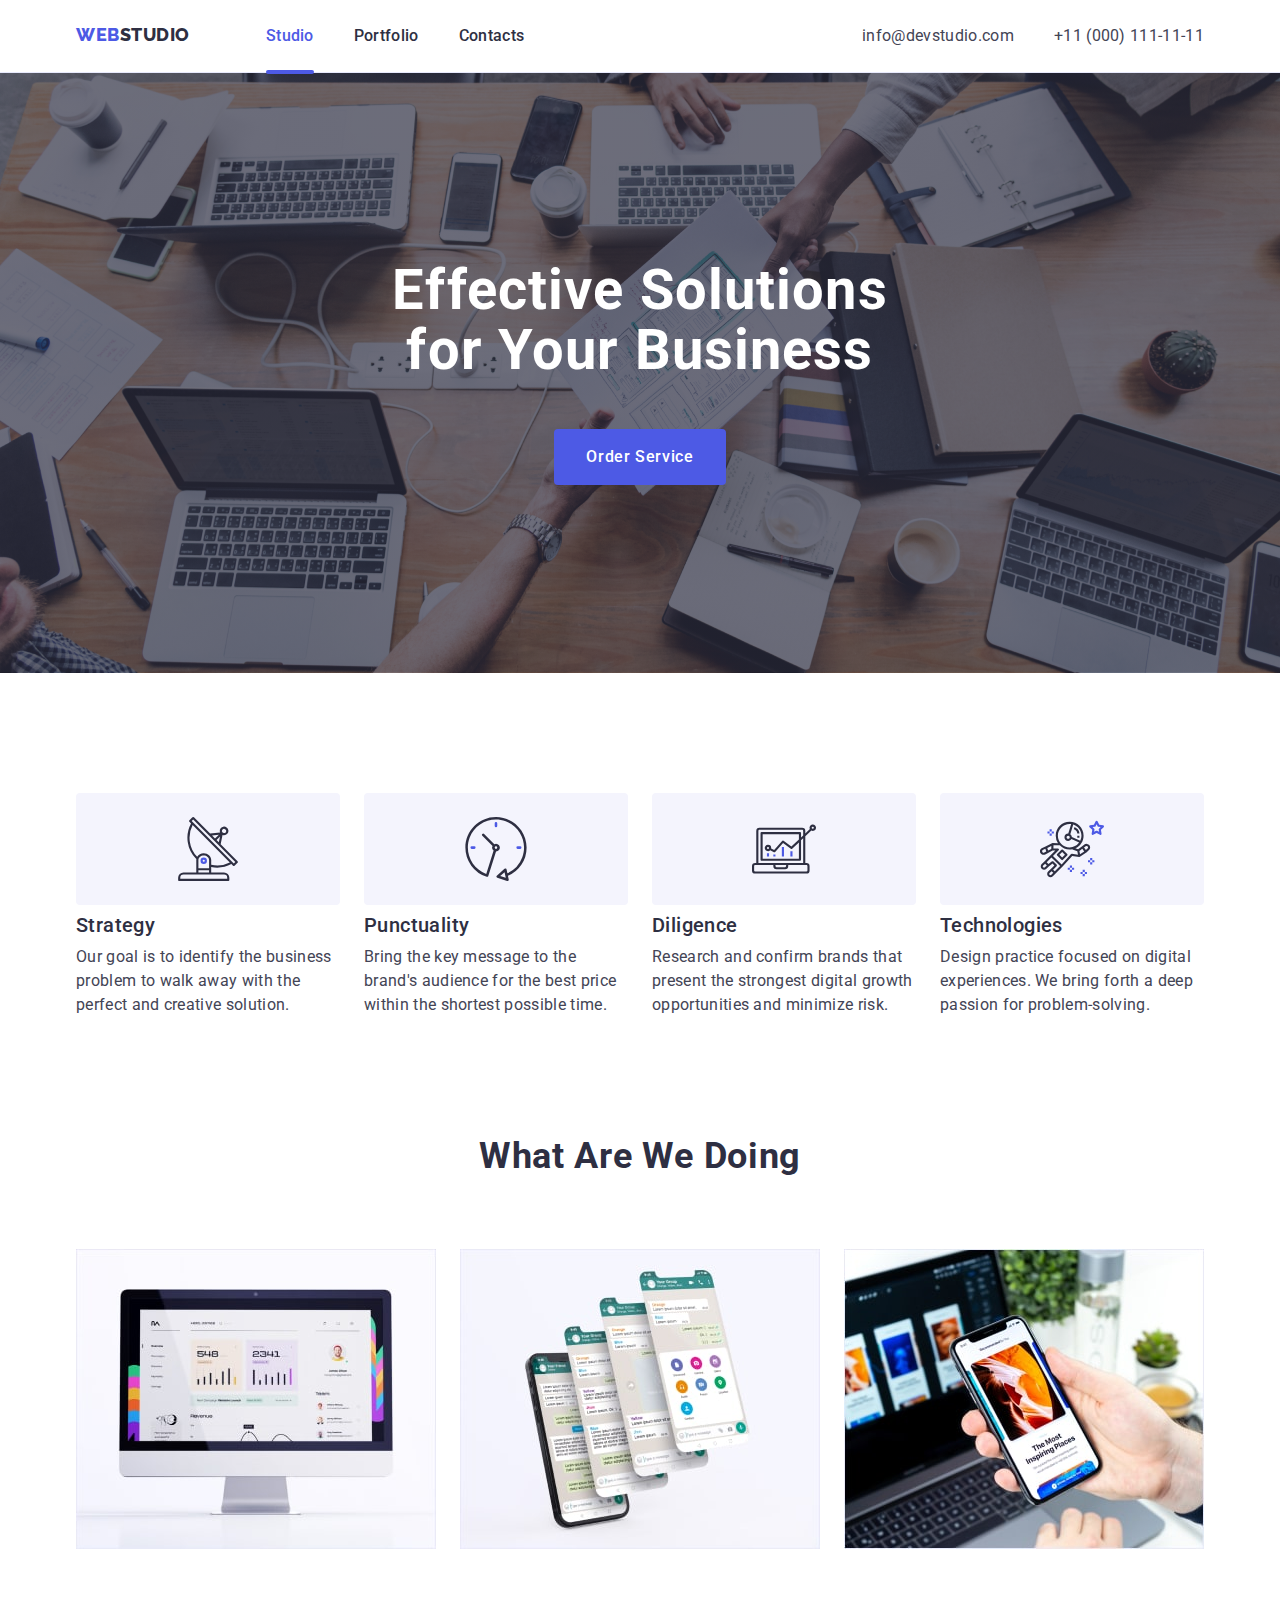
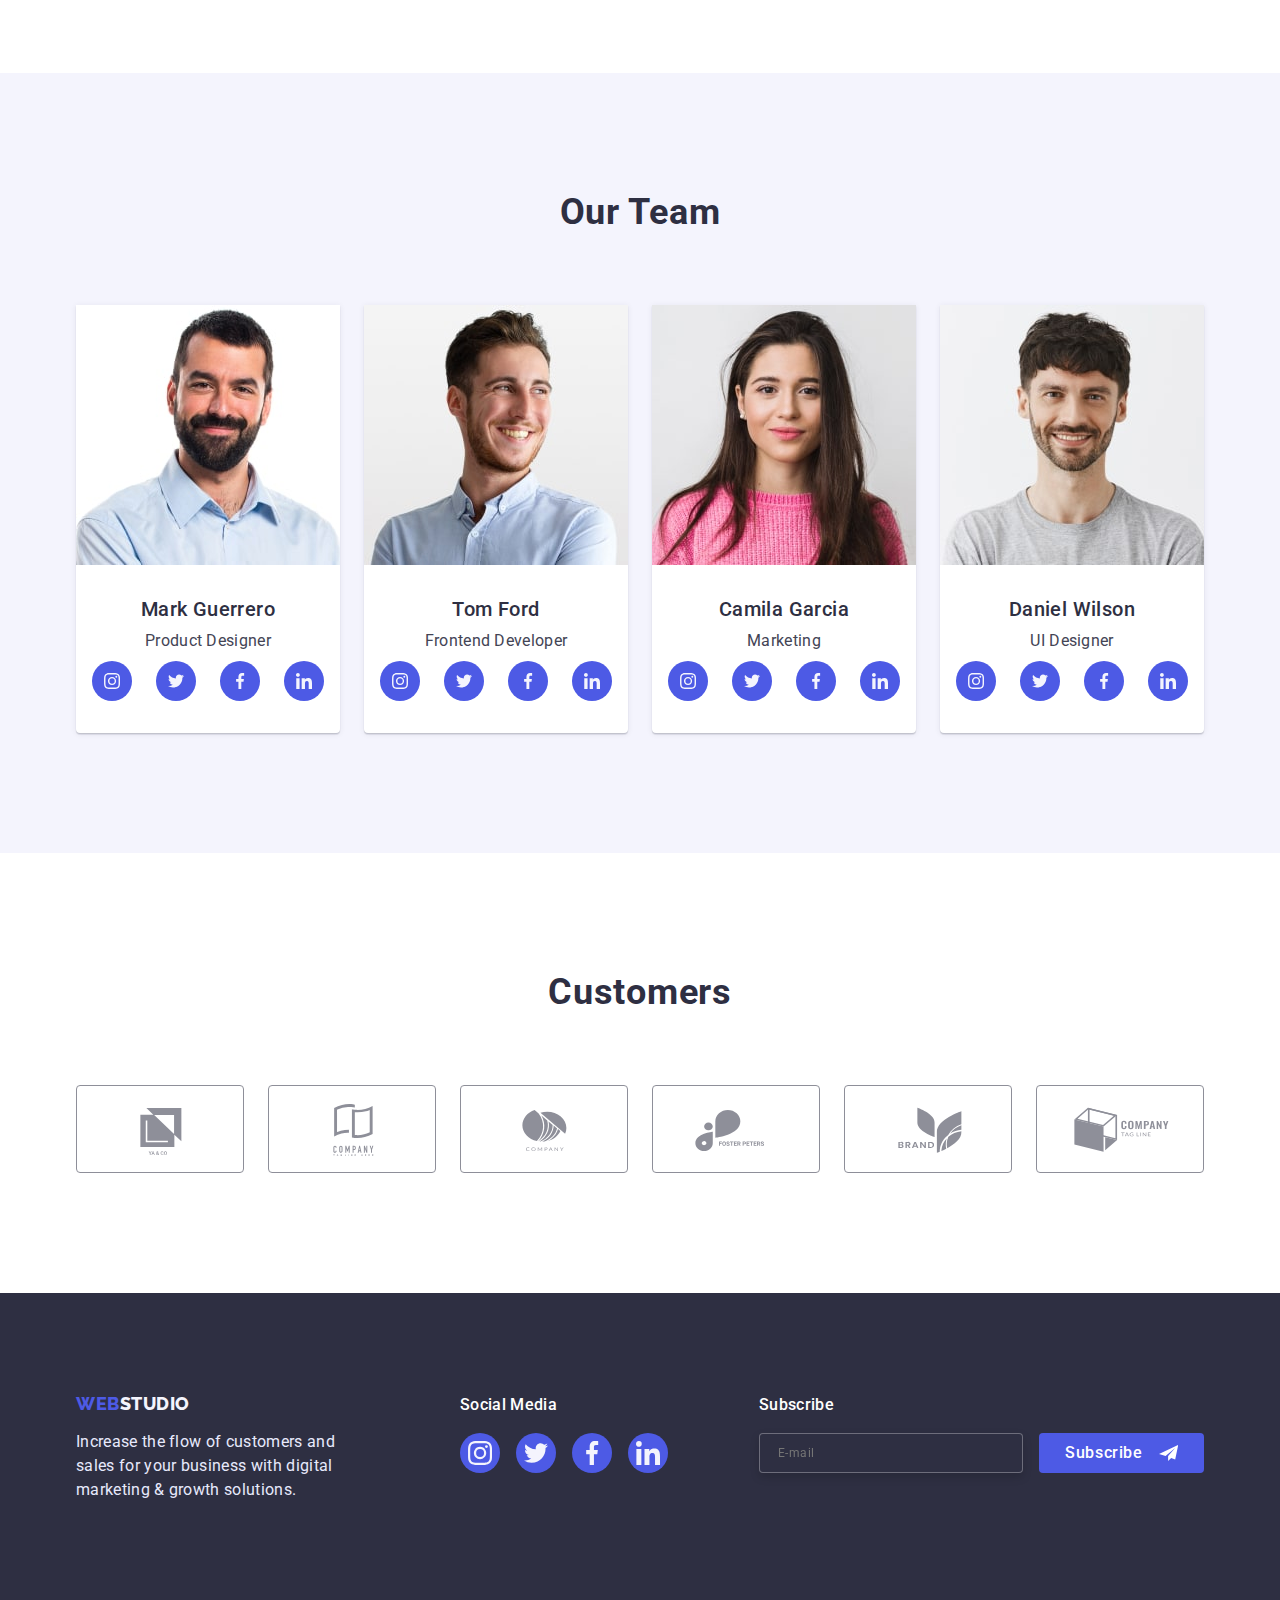
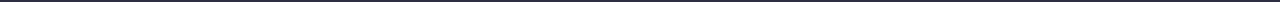
<file: index.html>
<!DOCTYPE html>
<html lang="en">
  <head>
    <meta charset="UTF-8" />
    <meta http-equiv="X-UA-Compatible" content="IE=edge" />
    <meta name="viewport" content="width=device-width, initial-scale=1.0" />
    <title>WebStudio</title>

    <link rel="preconnect" href="https://fonts.googleapis.com" />
    <link rel="preconnect" href="https://fonts.gstatic.com" crossorigin />
    <link rel="preconnect" href="https://fonts.googleapis.com" />
    <link rel="preconnect" href="https://fonts.gstatic.com" crossorigin />
    <link
      href="https://fonts.googleapis.com/css2?family=Raleway:wght@800&family=Roboto:wght@400;500;700;900&display=swap"
      rel="stylesheet"
    />
    <link
      rel="stylesheet"
      href="https://cdnjs.cloudflare.com/ajax/libs/modern-normalize/1.1.0/modern-normalize.min.css"
    />
    <link rel="stylesheet" href="./css/styles.css" />
    <link rel="stylesheet" href="./css/media.css" />
  </head>
  <body class="body">
    <!-- Header Section -->
    <header class="header">
      <div class="header-container container">
        <nav class="navigation">
          <a href="./index.html" class="logo-header link"
            >Web<span class="logo-header-part">Studio</span></a
          >
          <ul class="main-nav list">
            <li class="nav-item">
              <a href="./index.html" class="nav-item-link link current"
                >Studio</a
              >
            </li>
            <li class="nav-item">
              <a href="./portfolio.html" class="nav-item-link link"
                >Portfolio</a
              >
            </li>
            <li class="nav-item">
              <a href="" class="nav-item-link link">Contacts</a>
            </li>
          </ul>
        </nav>
        <address class="address">
          <ul class="address-list list">
            <li class="address-item">
              <a href="mailto:info@devstudio.com" class="address-item link"
                >info@devstudio.com</a
              >
            </li>
            <li class="address-item">
              <a href="tel:+110001111111" class="address-item link"
                >+11 (000) 111-11-11</a
              >
            </li>
          </ul>
        </address>
        <button type="button" class="mob-open-btn" data-menu-open>
          <svg width="32" height="32" class="hamburger">
            <use href="./images/mobi.svg#icon-burger"></use>
          </svg>
        </button>
      </div>
      <!-- Mob menu -->

      <div class="mob-menu is-hidden" data-menu>
        <div class="mob-menu-container">
          <div>
            <button type="submit" class="mob-close-btn" data-menu-close>
              <svg width="8" height="8" class="modal-close-icon">
                <use href="./images/icons-close.svg#icon-close"></use>
              </svg>
            </button>
            <ul class="mob-menu-list list">
              <li class="mob-menu-item">
                <a href="./index.html" class="mob-menu-link link current"
                  >Studio</a
                >
              </li>
              <li class="mob-menu-item">
                <a href="./portfolio.html" class="mob-menu-link link"
                  >Portfolio</a
                >
              </li>
              <li class="mob-menu-item">
                <a href="" class="mob-menu-link link">Contacts</a>
              </li>
            </ul>
          </div>
          <div>
            <ul class="mob-address-list list">
              <li class="mob-address-item">
                <a href="tel:+110001111111" class="mob-tel-item link"
                  >+11 (000) 111-11-11</a
                >
              </li>
              <li class="mob-address-item">
                <a href="mailto:info@devstudio.com" class="mob-mail-item link"
                  >info@devstudio.com</a
                >
              </li>
            </ul>
            <ul class="mob-social-list list">
              <li class="mob-social-items">
                <a href="" class="mob-social-links">
                  <svg width="24" height="24" class="mob-social-icon">
                    <use href="./images/icons.svg#icon-instagram"></use>
                  </svg>
                </a>
              </li>
              <li class="mob-social-items">
                <a href="" class="mob-social-links">
                  <svg width="24" height="24" class="mob-social-icon">
                    <use href="./images/icons.svg#icon-twitter"></use>
                  </svg>
                </a>
              </li>
              <li class="mob-social-items">
                <a href="" class="mob-social-links">
                  <svg width="24" height="24" class="mob-social-icon">
                    <use href="./images/icons.svg#icon-facebook"></use>
                  </svg>
                </a>
              </li>
              <li class="mob-social-items">
                <a href="" class="mob-social-links">
                  <svg width="24" height="24" class="mob-social-icon">
                    <use href="./images/icons.svg#icon-linkedin"></use>
                  </svg>
                </a>
              </li>
            </ul>
          </div>
        </div>
      </div>
    </header>
    <!--Main Section  -->
    <main>
      <!-- Section 1 -->
      <section class="first-section">
        <div class="first-container container">
          <h1 class="first-section-title">
            Effective Solutions for Your Business
          </h1>
          <button type="button" class="first-section-btn" data-modal-open>
            Order Service
          </button>
        </div>
      </section>
      <!-- Section 2 -->
      <section class="second-section">
        <div class="container second-section-container">
          <h2 hidden class="second-section-title"></h2>
          <ul class="list second-list">
            <li class="second-list-item">
              <div class="second-list-wrap">
                <svg width="64" height="64" class="second-list-icon">
                  <use href="./images/2-section-icons.svg#icon-antenna"></use>
                </svg>
              </div>
              <h3 class="second-section-title">Strategy</h3>
              <p class="second-section-text">
                Our goal is to identify the business problem to walk away with
                the perfect and creative solution.
              </p>
            </li>
            <li class="second-list-item">
              <div class="second-list-wrap">
                <svg width="64" height="64">
                  <use href="./images/2-section-icons.svg#icon-clock"></use>
                </svg>
              </div>
              <h3 class="second-section-title">Punctuality</h3>
              <p class="second-section-text">
                Bring the key message to the brand's audience for the best price
                within the shortest possible time.
              </p>
            </li>
            <li class="second-list-item">
              <div class="second-list-wrap">
                <svg width="64" height="64" class="second-list-icon">
                  <use href="./images/2-section-icons.svg#icon-diagram"></use>
                </svg>
              </div>
              <h3 class="second-section-title">Diligence</h3>
              <p class="second-section-text">
                Research and confirm brands that present the strongest digital
                growth opportunities and minimize risk.
              </p>
            </li>
            <li class="second-list-item">
              <div class="second-list-wrap">
                <svg width="64" height="64">
                  <use href="./images/2-section-icons.svg#icon-astronaut"></use>
                </svg>
              </div>
              <h3 class="second-section-title">Technologies</h3>
              <p class="second-section-text">
                Design practice focused on digital experiences. We bring forth a
                deep passion for problem-solving.
              </p>
            </li>
          </ul>
        </div>
      </section>
      <!-- Section 3 -->
      <section class="third-section">
        <div class="container">
          <h2 class="third-section-title">What are we doing</h2>
          <ul class="list third-list">
            <li class="third-section-item">
              <img
                src="./images/img1.jpg"
                alt="analysis"
                width="360"
                srcset="./images/img1.jpg 1x, ./images/img1-2x.jpg 2x"
              />
            </li>
            <li class="third-section-item">
              <img
                src="./images/img2.jpg"
                alt="conversations"
                width="360"
                srcset="./images/img2.jpg 1x, ./images/img2-2x.jpg 2x"
              />
            </li>
            <li class="third-section-item">
              <img
                src="./images/img3.jpg"
                alt="recommendations"
                width="360"
                srcset="./images/img3.jpg 1x, ./images/img3-2x.jpg 2x"
              />
            </li>
          </ul>
        </div>
      </section>
      <!-- Section 4 -->
      <section class="forth-section">
        <div class="forth-container container">
          <h2 class="forth-section-title">Our Team</h2>
          <ul class="forth-list list">
            <li class="forth-section-item">
              <picture>
                <source
                  srcset="./images/mark.jpg 1x, ./images/mark-2x.jpg 2x"
                  media="(min-width: 1200px)"
                />
                <source
                  srcset="
                    ./images/tab/mark-tab-1x.jpg 1x,
                    ./images/tab/mark-tab-2x.jpg 2x
                  "
                  media="(min-width: 768px)"
                />
                <source
                  srcset="
                    ./images/mob/mark-mob-1x.jpg 1x,
                    ./images/mob/mark-mob-2x.jpg 2x
                  "
                  media="(min-width: 480px)"
                />
                <img
                  class="our-team-img"
                  src="./images/mark.jpg"
                  alt="Mark Guerrero"
                  width="264"
                />
              </picture>

              <div class="our-container">
                <h3 class="title-name">Mark Guerrero</h3>
                <p class="forth-section-text">Product Designer</p>
                <ul class="team-socials list">
                  <li class="team-social-item">
                    <a href="" class="team-social-links"
                      ><svg width="16" height="16" class="team-social-icon">
                        <use href="./images/icons.svg#icon-instagram"></use>
                      </svg>
                    </a>
                  </li>
                  <li class="team-social-item">
                    <a href="" class="team-social-links">
                      <svg width="16" height="16" class="team-social-icon">
                        <use href="./images/icons.svg#icon-twitter"></use>
                      </svg>
                    </a>
                  </li>
                  <li class="team-social-item">
                    <a href="" class="team-social-links">
                      <svg width="16" height="16" class="team-social-icon">
                        <use href="./images/icons.svg#icon-facebook"></use>
                      </svg>
                    </a>
                  </li>
                  <li class="team-social-item">
                    <a href="" class="team-social-links">
                      <svg width="16" height="16" class="team-social-icon">
                        <use href="./images/icons.svg#icon-linkedin"></use>
                      </svg>
                    </a>
                  </li>
                </ul>
              </div>
            </li>

            <li class="forth-section-item">
              <picture>
                <source
                  srcset="./images/tom.jpg 1x, ./images/tom-2x.jpg 2x"
                  media="(min-width: 1200px)"
                />
                <source
                  srcset="
                    ./images/tab/tom-tab-1x.jpg 1x,
                    ./images/tab/tom-tab-2x.jpg 2x
                  "
                  media="(min-width: 768px)"
                />
                <source
                  srcset="
                    ./images/mob/tom-mob-1x.jpg 1x,
                    ./images/mob/tom-mob-2x.jpg 2x
                  "
                  media="(min-width: 480px)"
                />
                <img
                  class="our-team-img"
                  src="./images/tom.jpg"
                  alt="Tom Ford"
                  width="264"
                />
              </picture>

              <div class="our-container">
                <h3 class="title-name">Tom Ford</h3>
                <p class="forth-section-text">Frontend Developer</p>
                <ul class="team-socials list">
                  <li class="team-social-item">
                    <a href="" class="team-social-links"
                      ><svg width="16" height="16" class="team-social-icon">
                        <use href="./images/icons.svg#icon-instagram"></use>
                      </svg>
                    </a>
                  </li>
                  <li class="team-social-item">
                    <a href="" class="team-social-links">
                      <svg width="16" height="16" class="team-social-icon">
                        <use href="./images/icons.svg#icon-twitter"></use>
                      </svg>
                    </a>
                  </li>
                  <li class="team-social-item">
                    <a href="" class="team-social-links">
                      <svg width="16" height="16" class="team-social-icon">
                        <use href="./images/icons.svg#icon-facebook"></use>
                      </svg>
                    </a>
                  </li>
                  <li class="team-social-item">
                    <a href="" class="team-social-links">
                      <svg width="16" height="16" class="team-social-icon">
                        <use href="./images/icons.svg#icon-linkedin"></use>
                      </svg>
                    </a>
                  </li>
                </ul>
              </div>
            </li>
            <li class="forth-section-item">
              <picture>
                <source
                  srcset="./images/camila.jpg 1x, ./images/camila-2x.jpg 2x"
                  media="(min-width: 1200px)"
                />
                <source
                  srcset="
                    ./images/tab/camila-tab-1x.jpg 1x,
                    ./images/tab/camila-tab-2x.jpg 2x
                  "
                  media="(min-width: 768px)"
                />
                <source
                  srcset="
                    ./images/mob/camila-mob-1x.jpg 1x,
                    ./images/mob/camila-mob-2x.jpg 2x
                  "
                  media="(min-width: 480px)"
                />
                <img
                  class="our-team-img"
                  src="./images/camila.jpg"
                  alt="Camila Garcia"
                  width="264"
                />
              </picture>

              <div class="our-container">
                <h3 class="title-name">Camila Garcia</h3>
                <p class="forth-section-text">Marketing</p>
                <ul class="team-socials list">
                  <li class="team-social-item">
                    <a href="" class="team-social-links"
                      ><svg width="16" height="16" class="team-social-icon">
                        <use href="./images/icons.svg#icon-instagram"></use>
                      </svg>
                    </a>
                  </li>
                  <li class="team-social-item">
                    <a href="" class="team-social-links">
                      <svg width="16" height="16" class="team-social-icon">
                        <use href="./images/icons.svg#icon-twitter"></use>
                      </svg>
                    </a>
                  </li>
                  <li class="team-social-item">
                    <a href="" class="team-social-links">
                      <svg width="16" height="16" class="team-social-icon">
                        <use href="./images/icons.svg#icon-facebook"></use>
                      </svg>
                    </a>
                  </li>
                  <li class="team-social-item">
                    <a href="" class="team-social-links">
                      <svg width="16" height="16" class="team-social-icon">
                        <use href="./images/icons.svg#icon-linkedin"></use>
                      </svg>
                    </a>
                  </li>
                </ul>
              </div>
            </li>
            <li class="forth-section-item">
              <picture>
                <source
                  srcset="./images/daniel.jpg 1x, ./images/daniel-2x.jpg 2x"
                  media="(min-width: 1200px)"
                />
                <source
                  srcset="
                    ./images/tab/daniel-tab-1x.jpg 1x,
                    ./images/tab/daniel-tab-2x.jpg 2x
                  "
                  media="(min-width: 768px)"
                />
                <source
                  srcset="
                    ./images/mob/daniel-mob-1x.jpg 1x,
                    ./images/mob/daniel-mob-2x.jpg 2x
                  "
                  media="(min-width: 480px)"
                />
                <img
                  class="our-team-img"
                  src="./images/daniel.jpg"
                  alt="Daniel Wilson"
                  width="264"
                />
              </picture>

              <div class="our-container">
                <h3 class="title-name">Daniel Wilson</h3>
                <p class="forth-section-text">UI Designer</p>
                <ul class="team-socials list">
                  <li class="team-social-item">
                    <a href="" class="team-social-links"
                      ><svg width="16" height="16" class="team-social-icon">
                        <use href="./images/icons.svg#icon-instagram"></use>
                      </svg>
                    </a>
                  </li>
                  <li class="team-social-item">
                    <a href="" class="team-social-links">
                      <svg width="16" height="16" class="team-social-icon">
                        <use href="./images/icons.svg#icon-twitter"></use>
                      </svg>
                    </a>
                  </li>
                  <li class="team-social-item">
                    <a href="" class="team-social-links">
                      <svg width="16" height="16" class="team-social-icon">
                        <use href="./images/icons.svg#icon-facebook"></use>
                      </svg>
                    </a>
                  </li>
                  <li class="team-social-item">
                    <a href="" class="team-social-links">
                      <svg width="16" height="16" class="team-social-icon">
                        <use href="./images/icons.svg#icon-linkedin"></use>
                      </svg>
                    </a>
                  </li>
                </ul>
              </div>
            </li>
          </ul>
        </div>
      </section>
      <!-- Section 5 -->
      <section class="fifth-section">
        <div class="fifth-section-container container">
          <h2 class="fifth-section-title">Customers</h2>
          <ul class="fifth-section-list list">
            <li class="fifth-section-item">
              <a class="fifth-section-links" href="">
                <svg width="104" height="56" class="customers-icons">
                  <use href="./images/customers.svg#icon-customer-1"></use>
                </svg>
              </a>
            </li>
            <li class="fifth-section-item">
              <a class="fifth-section-links" href="">
                <svg width="104" height="56" class="customers-icons">
                  <use href="./images/customers.svg#icon-customer-2"></use>
                </svg>
              </a>
            </li>
            <li class="fifth-section-item">
              <a class="fifth-section-links" href="">
                <svg width="104" height="56" class="customers-icons">
                  <use href="./images/customers.svg#icon-customer-3"></use>
                </svg>
              </a>
            </li>
            <li class="fifth-section-item">
              <a class="fifth-section-links" href="">
                <svg width="104" height="56" class="customers-icons">
                  <use href="./images/customers.svg#icon-customer-4"></use>
                </svg>
              </a>
            </li>
            <li class="fifth-section-item">
              <a class="fifth-section-links" href="">
                <svg width="104" height="56" class="customers-icons">
                  <use href="./images/customers.svg#icon-customer-5"></use>
                </svg>
              </a>
            </li>
            <li class="fifth-section-item">
              <a class="fifth-section-links" href="">
                <svg width="104" height="56" class="customers-icons">
                  <use href="./images/customers.svg#icon-customer-6"></use>
                </svg>
              </a>
            </li>
          </ul>
        </div>
      </section>
    </main>
    <!-- Footer Section -->
    <footer class="footer">
      <div class="footer-container container">
        <div class="footer-first">
          <a href="./index.html" class="footer-logo link"
            >Web<span class="footer-logo-part">Studio</span></a
          >
          <p class="footer-text">
            Increase the flow of customers and sales for your business with
            digital marketing & growth solutions.
          </p>
        </div>
        <div class="footer-second">
          <p class="social-media">Social Media</p>
          <ul class="footer-social-list list">
            <li class="footer-social-items">
              <a href="" class="footer-social-links">
                <svg width="24" height="24" class="team-social-icon">
                  <use href="./images/icons.svg#icon-instagram"></use>
                </svg>
              </a>
            </li>
            <li class="footer-social-items">
              <a href="" class="footer-social-links">
                <svg width="24" height="24" class="team-social-icon">
                  <use href="./images/icons.svg#icon-twitter"></use>
                </svg>
              </a>
            </li>
            <li class="footer-social-items">
              <a href="" class="footer-social-links">
                <svg width="24" height="24" class="team-social-icon">
                  <use href="./images/icons.svg#icon-facebook"></use>
                </svg>
              </a>
            </li>
            <li class="footer-social-items">
              <a href="" class="footer-social-links">
                <svg width="24" height="24" class="team-social-icon">
                  <use href="./images/icons.svg#icon-linkedin"></use>
                </svg>
              </a>
            </li>
          </ul>
        </div>
        <div class="footer-subscribe-container">
          <p class="subscribe-title">Subscribe</p>
          <form class="footer-form">
            <input
              type="email"
              class="subscribe-form"
              placeholder="E-mail"
              name="user-subscribe-email"
            />
            <button type="button" class="subscribe-button">
              Subscribe

              <svg width="24" height="24" class="subscribe-btn-icon">
                <use href="./images/modal.svg#icon-telegram"></use>
              </svg>
            </button>
          </form>
        </div>
      </div>
    </footer>
    <!-- BACKDROP -->
    <div class="backdrop is-hidden" data-modal>
      <div class="modal">
        <button type="submit" class="modal-close-button" data-modal-close>
          <svg width="8" height="8" class="modal-close-icon">
            <use href="./images/icons-close.svg#icon-close"></use>
          </svg>
        </button>
        <p class="modal-window-title">
          Leave your contacts and we will call you back
        </p>
        <form class="modal-form">
          <label for="user-name" class="modal-label">Name</label>
          <div class="modal-input-wrap">
            <input
              class="modal-form-input"
              id="user-name"
              type="text"
              placeholder=""
              name="user-name"
              required
            />
            <svg width="18" height="18" class="modal-input-icon">
              <use href="./images/modal.svg#icon-person"></use>
            </svg>
          </div>
          <label for="user-phone" class="modal-label">Phone</label>
          <div class="modal-input-wrap">
            <input
              class="modal-form-input"
              id="user-phone"
              type="tel"
              placeholder=""
              name="user-phone"
              required
            />
            <svg width="18" height="24" class="modal-input-icon">
              <use href="./images/modal.svg#icon-phone"></use>
            </svg>
          </div>
          <label for="user-email" class="modal-label">Email</label>
          <div class="modal-input-wrap">
            <input
              class="modal-form-input"
              id="user-email"
              type="email"
              placeholder=""
              name="user-email"
              required
            />
            <svg width="18" height="24" class="modal-input-icon">
              <use href="./images/modal.svg#icon-email"></use>
            </svg>
          </div>
          <label for="user-comment" class="modal-label">Comment</label>
          <textarea
            name="user-comment"
            id="user-comment"
            class="modal-textarea"
            placeholder="Text input"
          ></textarea>
          <div class="modal-field">
            <input
              type="checkbox"
              id="privacy-policy"
              name="user-privacy-policy"
              value="true"
              class="modal-check-box visually-hidden"
            />
            <label for="privacy-policy" class="checkbox-text"
              ><span
                >I accept the terms and conditions of the&nbsp;
                <a class="privacy-policy-wrap" href="./index.html">
                  Privacy Policy</a
                ></span
              ></label
            >
          </div>
        </form>
        <button class="modal-send-btn" type="submit">Send</button>
      </div>
    </div>
    <script src="./js/modal.js"></script>
    <script src="./js/mobile-menu.js"></script>
  </body>
</html>
</file>
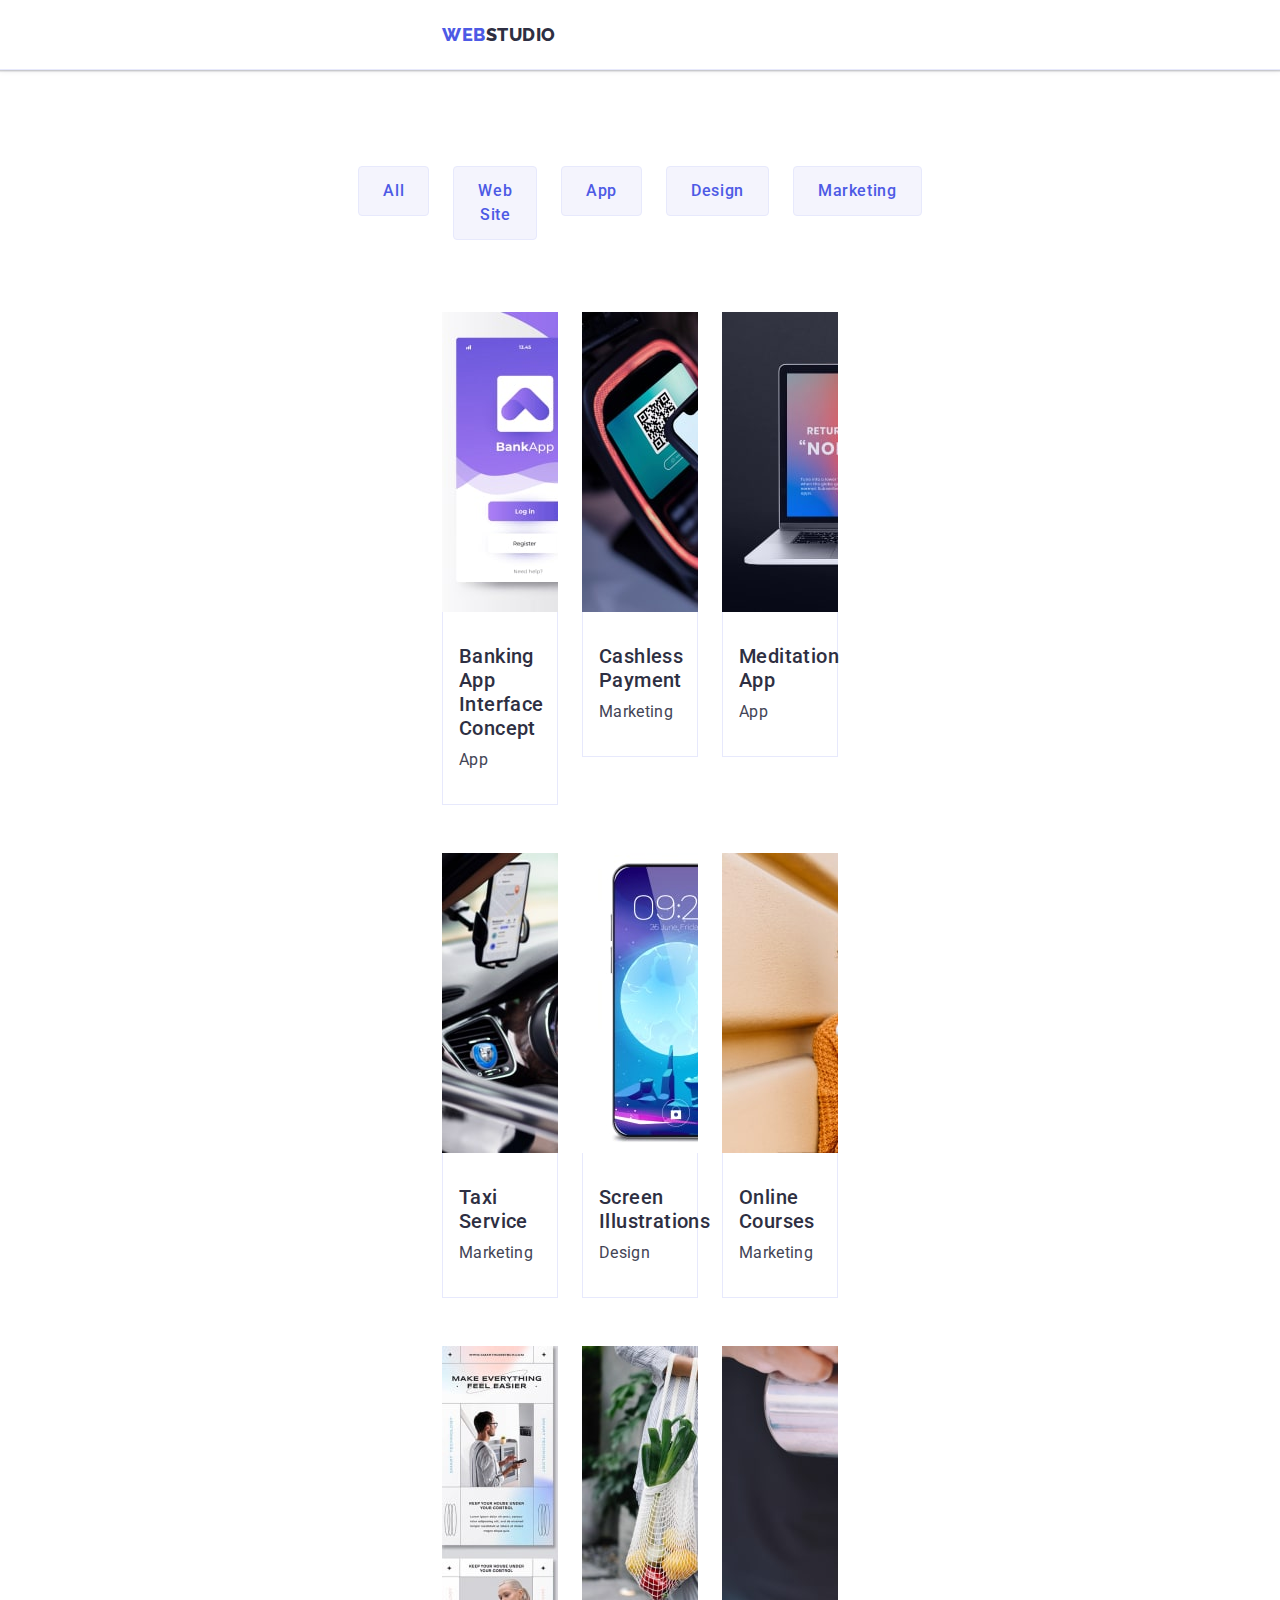
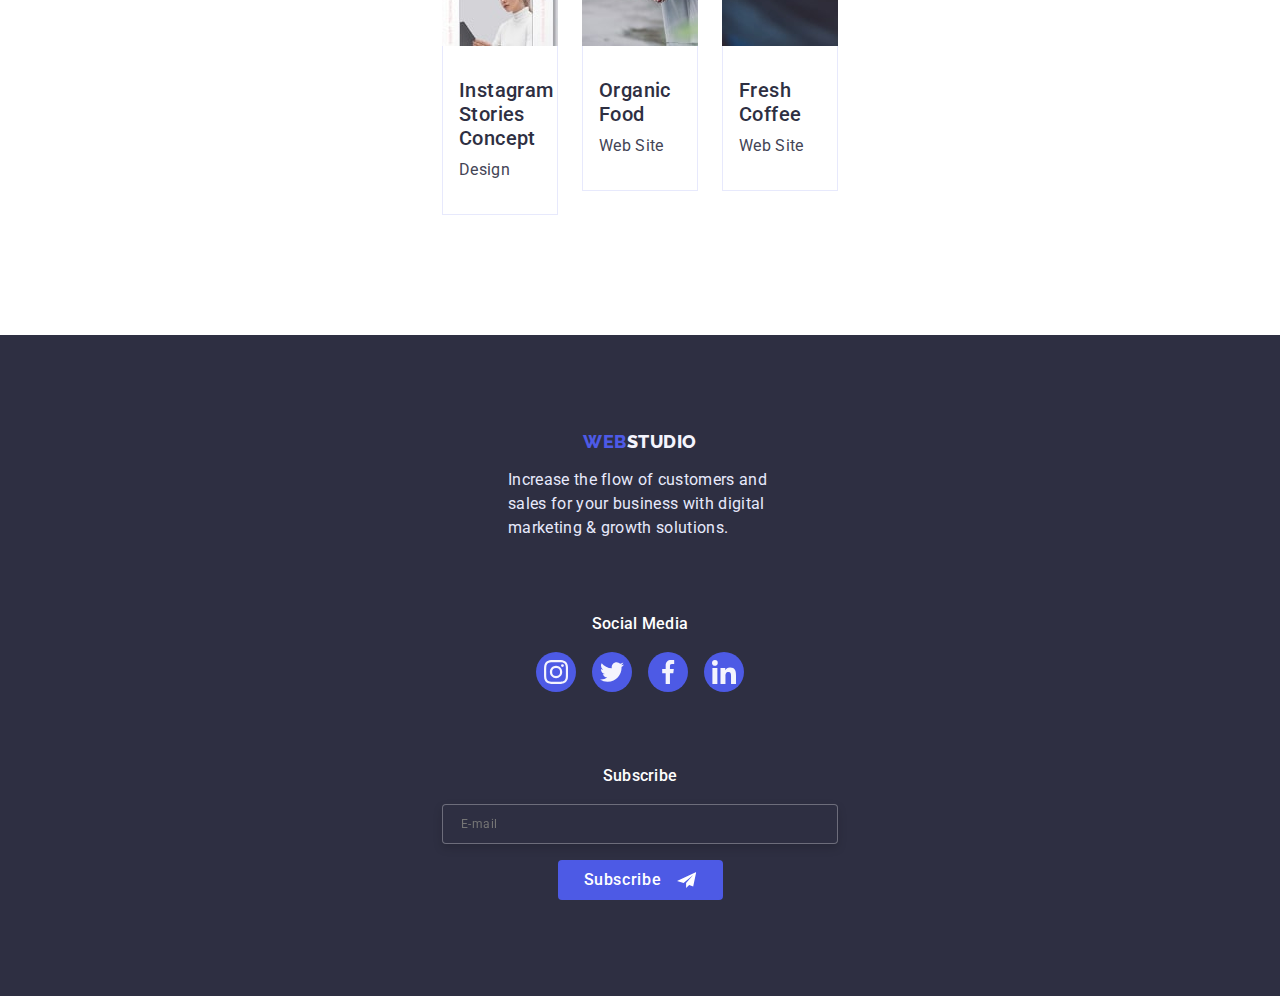
<file: portfolio.html>
<!DOCTYPE html>
<html lang="en">
  <head>
    <meta charset="UTF-8" />
    <meta http-equiv="X-UA-Compatible" content="IE=edge" />
    <meta name="viewport" content="width=device-width, initial-scale=1.0" />
    <title>Portfolio</title>
    <link rel="preconnect" href="https://fonts.googleapis.com" />
    <link rel="preconnect" href="https://fonts.gstatic.com" crossorigin />
    <link rel="preconnect" href="https://fonts.googleapis.com" />
    <link rel="preconnect" href="https://fonts.gstatic.com" crossorigin />
    <link
      href="https://fonts.googleapis.com/css2?family=Raleway:wght@800&family=Roboto:wght@400;500;700;900&display=swap"
      rel="stylesheet"
    />
    <link
      rel="stylesheet"
      href="https://cdnjs.cloudflare.com/ajax/libs/modern-normalize/1.1.0/modern-normalize.min.css"
    />
    <link rel="stylesheet" href="./css/styles.css" />
  </head>
  <body>
    <!-- Portfolio Header Section -->
    <header class="header">
      <div class="header-container container">
        <nav class="navigation">
          <a href="./index.html" class="logo-header link"
            >Web<span class="logo-header-part">Studio</span></a
          >
          <ul class="main-nav list">
            <li class="nav-item">
              <a href="./index.html" class="nav-item-link link">Studio</a>
            </li>
            <li class="nav-item">
              <a href="./portfolio.html" class="nav-item-link link current"
                >Portfolio</a
              >
            </li>
            <li class="nav-item">
              <a href="" class="nav-item-link link">Contacts</a>
            </li>
          </ul>
        </nav>
        <address class="address">
          <ul class="address-list list">
            <li class="address-item">
              <a href="mailto:info@devstudio.com" class="address-item link"
                >info@devstudio.com</a
              >
            </li>
            <li class="address-item">
              <a href="tel:+110001111111" class="address-item link"
                >+11 (000) 111-11-11</a
              >
            </li>
          </ul>
        </address>
      </div>
    </header>
    <!-- portfolio Main Section -->
    <main>
      <!-- Portfolio Filter -->
      <section class="portfolio-section">
        <div class="portfolio-container container">
          <h1 hidden>Portfolio</h1>
          <ul class="portfolio-buttons list">
            <li><button type="button" class="portfolio-btn">All</button></li>
            <li>
              <button type="button" class="portfolio-btn">Web Site</button>
            </li>
            <li><button type="button" class="portfolio-btn">App</button></li>
            <li>
              <button type="button" class="portfolio-btn">Design</button>
            </li>
            <li>
              <button type="button" class="portfolio-btn">Marketing</button>
            </li>
          </ul>

          <!-- Portfolio Content -->

          <ul class="portfolio-list">
            <li class="portfolio-list-item">
              <a href="" class="portfolio-link link">
                <div class="portfolio-wrap">
                  <img
                    class="portfolio-img"
                    src="./images/portfolio-img-1.jpg"
                    alt="Banking App Interface Concept"
                    width="360"
                  />
                  <p class="cover-text">
                    14 Stylish and User-Friendly App Design Concepts · Task
                    Manager App · Calorie Tracker App · Exotic Fruit Ecommerce
                    App · Cloud Storage App
                  </p>
                </div>
                <div class="portfolio-content">
                  <h2 class="portfolio-title">Banking App Interface Concept</h2>
                  <p class="portfolio-text">App</p>
                </div>
              </a>
            </li>
            <li class="portfolio-list-item">
              <a href="" class="portfolio-link link">
                <div class="portfolio-wrap">
                  <img
                    class="portfolio-img"
                    src="./images/portfolio-img-2.jpg"
                    alt="Cashless Payment"
                    width="360"
                  />
                  <p class="cover-text">
                    14 Stylish and User-Friendly App Design Concepts · Task
                    Manager App · Calorie Tracker App · Exotic Fruit Ecommerce
                    App · Cloud Storage App
                  </p>
                </div>
                <div class="portfolio-content">
                  <h2 class="portfolio-title">Cashless Payment</h2>
                  <p class="portfolio-text">Marketing</p>
                </div>
              </a>
            </li>
            <li class="portfolio-list-item">
              <a href="" class="portfolio-link link">
                <div class="portfolio-wrap">
                  <img
                    class="portfolio-img"
                    src="./images/portfolio-img-3.jpg"
                    alt="Meditaion App"
                    width="360"
                  />
                  <p class="cover-text">
                    14 Stylish and User-Friendly App Design Concepts · Task
                    Manager App · Calorie Tracker App · Exotic Fruit Ecommerce
                    App · Cloud Storage App
                  </p>
                </div>
                <div class="portfolio-content">
                  <h2 class="portfolio-title">Meditation App</h2>
                  <p class="portfolio-text">App</p>
                </div>
              </a>
            </li>
            <li class="portfolio-list-item">
              <a href="" class="portfolio-link link">
                <div class="portfolio-wrap">
                  <img
                    class="portfolio-img"
                    src="./images/portfolio-img-4.jpg"
                    alt="Taxi Service"
                    width="360"
                  />
                  <p class="cover-text">
                    14 Stylish and User-Friendly App Design Concepts · Task
                    Manager App · Calorie Tracker App · Exotic Fruit Ecommerce
                    App · Cloud Storage App
                  </p>
                </div>
                <div class="portfolio-content">
                  <h2 class="portfolio-title">Taxi Service</h2>
                  <p class="portfolio-text">Marketing</p>
                </div>
              </a>
            </li>
            <li class="portfolio-list-item">
              <a href="" class="portfolio-link link">
                <div class="portfolio-wrap">
                  <img
                    class="portfolio-img"
                    src="./images/portfolio-img-5.jpg"
                    alt="Screen Illustrations"
                    width="360"
                  />
                  <p class="cover-text">
                    14 Stylish and User-Friendly App Design Concepts · Task
                    Manager App · Calorie Tracker App · Exotic Fruit Ecommerce
                    App · Cloud Storage App
                  </p>
                </div>
                <div class="portfolio-content">
                  <h2 class="portfolio-title">Screen Illustrations</h2>
                  <p class="portfolio-text">Design</p>
                </div>
              </a>
            </li>
            <li class="portfolio-list-item">
              <a href="" class="portfolio-link link">
                <div class="portfolio-wrap">
                  <img
                    class="portfolio-img"
                    src="./images/portfolio-img-6.jpg"
                    alt="Online Courses"
                    width="360"
                  />
                  <p class="cover-text">
                    14 Stylish and User-Friendly App Design Concepts · Task
                    Manager App · Calorie Tracker App · Exotic Fruit Ecommerce
                    App · Cloud Storage App
                  </p>
                </div>
                <div class="portfolio-content">
                  <h2 class="portfolio-title">Online Courses</h2>
                  <p class="portfolio-text">Marketing</p>
                </div>
              </a>
            </li>
            <li class="portfolio-list-item">
              <a href="" class="portfolio-link link">
                <div class="portfolio-wrap">
                  <img
                    class="portfolio-img"
                    src="./images/portfolio-img-7.jpg"
                    alt="Instagram Stories Concept"
                    width="360"
                  />
                  <p class="cover-text">
                    14 Stylish and User-Friendly App Design Concepts · Task
                    Manager App · Calorie Tracker App · Exotic Fruit Ecommerce
                    App · Cloud Storage App
                  </p>
                </div>
                <div class="portfolio-content">
                  <h2 class="portfolio-title">Instagram Stories Concept</h2>
                  <p class="portfolio-text">Design</p>
                </div>
              </a>
            </li>
            <li class="portfolio-list-item">
              <a href="" class="portfolio-link link">
                <div class="portfolio-wrap">
                  <img
                    class="portfolio-img"
                    src="./images/portfolio-img-8.jpg"
                    alt="Organic Food"
                    width="360"
                  />
                  <p class="cover-text">
                    14 Stylish and User-Friendly App Design Concepts · Task
                    Manager App · Calorie Tracker App · Exotic Fruit Ecommerce
                    App · Cloud Storage App
                  </p>
                </div>
                <div class="portfolio-content">
                  <h2 class="portfolio-title">Organic Food</h2>
                  <p class="portfolio-text">Web Site</p>
                </div>
              </a>
            </li>
            <li class="portfolio-list-item">
              <a href="" class="portfolio-link link">
                <div class="portfolio-wrap">
                  <img
                    class="portfolio-img"
                    src="./images/portfolio-img-9.jpg"
                    alt="Organic Food"
                    width="360"
                  />
                  <p class="cover-text">
                    14 Stylish and User-Friendly App Design Concepts · Task
                    Manager App · Calorie Tracker App · Exotic Fruit Ecommerce
                    App · Cloud Storage App
                  </p>
                </div>
                <div class="portfolio-content">
                  <h2 class="portfolio-title">Fresh Coffee</h2>
                  <p class="portfolio-text">Web Site</p>
                </div>
              </a>
            </li>
          </ul>
        </div>
      </section>
    </main>
    <!-- Portfolio Footer Section -->
    <footer class="footer">
      <div class="footer-container container">
        <div class="footer-first">
          <a href="./index.html" class="footer-logo link"
            >Web<span class="footer-logo-part">Studio</span></a
          >
          <p class="footer-text">
            Increase the flow of customers and sales for your business with
            digital marketing & growth solutions.
          </p>
        </div>
        <div class="footer-second">
          <p class="social-media">Social Media</p>
          <ul class="footer-social-list list">
            <li class="footer-social-items">
              <a href="" class="footer-social-links">
                <svg width="24" height="24" class="team-social-icon">
                  <use href="./images/icons.svg#icon-instagram"></use>
                </svg>
              </a>
            </li>
            <li class="footer-social-items">
              <a href="" class="footer-social-links">
                <svg width="24" height="24" class="team-social-icon">
                  <use href="./images/icons.svg#icon-twitter"></use>
                </svg>
              </a>
            </li>
            <li class="footer-social-items">
              <a href="" class="footer-social-links">
                <svg width="24" height="24" class="team-social-icon">
                  <use href="./images/icons.svg#icon-facebook"></use>
                </svg>
              </a>
            </li>
            <li class="footer-social-items">
              <a href="" class="footer-social-links">
                <svg width="24" height="24" class="team-social-icon">
                  <use href="./images/icons.svg#icon-linkedin"></use>
                </svg>
              </a>
            </li>
          </ul>
        </div>
        <div class="footer-subscribe-container">
          <p class="subscribe-title">Subscribe</p>
          <form class="footer-form">
            <input
              type="email"
              class="subscribe-form"
              placeholder="E-mail"
              name="user-subscribe-email"
            />
            <button type="button" class="subscribe-button">
              Subscribe

              <svg width="24" height="24" class="subscribe-btn-icon">
                <use href="./images/modal.svg#icon-telegram"></use>
              </svg>
            </button>
          </form>
        </div>
      </div>
    </footer>
  </body>
</html>
</file>
<file: css/styles.css>
:root {
  --main-body-color: #ffffff;
  --main-text-color: #434455;
  --main-title-color: #2e2f42;
  --first-gradient: linear-gradient(
    rgba(46, 47, 66, 0.7),
    rgba(46, 47, 66, 0.7)
  );
  --ocean: #4d5ae5;
}
p,
h1,
h2,
h3,
h4,
h5,
h6 {
  margin: 0;
}
ul {
  padding-left: 0;
  margin: 0;
}
body {
  font-family: "Roboto", sans-serif;
  background-color: var(--main-body-color);
  color: var(--main-text-color);
}
.link {
  text-decoration: none;
  font-style: normal;
}
.list {
  list-style: none;
}

.container {
  max-width: 426px;
  width: 100%;
  margin: 0 auto;
  padding: 0 15px;
}
.visually-hidden {
  position: absolute;
  width: 1px;
  height: 1px;
  margin: -1px;
  border: 0;
  padding: 0;

  white-space: nowrap;
  clip-path: inset(100%);
  clip: rect(0 0 0 0);
  overflow: hidden;
}

/* ------------------------Header------------------ */
.header {
  border-bottom: 1px solid #e7e9fc;
  box-shadow: 0px 2px 1px rgba(46, 47, 66, 0.08),
    0px 1px 1px rgba(46, 47, 66, 0.16), 0px 1px 6px rgba(46, 47, 66, 0.08);
}
.header-container {
  display: flex;
  justify-content: space-between;
  align-items: center;
  margin-left: auto;
  margin-right: auto;
}
.mob-menu-item .current {
  color: var(--ocean);
}

.main-nav {
  display: none;
}

.navigation {
  display: flex;
  gap: 120px;
}

.logo-header {
  font-family: "Raleway", sans-serif;
  font-weight: 800;
  font-size: 18px;
  line-height: 1.17;
  letter-spacing: 0.03em;
  text-transform: uppercase;
  color: var(--ocean);
  padding-top: 24px;
  padding-bottom: 24px;
}
.logo-header-part {
  color: #2e2f42;
}

.nav-item-link:is(:hover, :focus) {
  color: #404bbf;
}

.address-list {
  display: none;
}

.address-item:is(:hover, :focus) {
  color: #404bbf;
}
.mob-open-btn {
  border: none;
  background-color: transparent;
  display: flex;
}
.hamburger {
  fill: #2e2f42;
}
/* Mob menu */
.mob-menu-container {
  width: 428px;
  display: flex;
  flex-direction: column;
  justify-content: space-between;
  padding: 24px 24px 40px 40px;
  margin: 0 auto;
}

.mob-menu {
  top: 0;
  width: 100%;
  height: 100%;
  position: fixed;
  background-color: #ffffff;
  overflow: auto;
  display: flex;
  transition: 500ms cubic-bezier(0.4, 0, 0.2, 1);
}

.mob-close-btn {
  display: flex;
  justify-content: center;
  align-items: center;
  margin-left: auto;
  background: #e7e9fc;
  border: 1px solid rgba(0, 0, 0, 0.1);
  width: 24px;
  height: 24px;
  border-radius: 50%;
  cursor: pointer;
  transition: 250ms cubic-bezier(0.4, 0, 0.2, 1);
  margin-bottom: 32px;
}
.modal-close-icon {
  transition: 250ms cubic-bezier(0.4, 0, 0.2, 1);
}
.mob-close-btn:is(:hover, :focus) {
  background-color: #404bbf;
}
.mob-close-btn:is(:hover, :focus) .modal-close-icon {
  fill: #ffffff;
}
.mob-menu-link {
  font-weight: 700;
  font-size: 36px;
  line-height: 1.11;
  letter-spacing: 0.02em;
  text-transform: capitalize;
  color: #2e2f42;
}
.mob-menu-link:focus {
  color: var(--ocean);
}
.mob-menu-item:not(:last-child) {
  margin-bottom: 40px;
}
.mob-tel-item {
  font-weight: 700;
  font-size: 36px;
  line-height: 1.11;
  letter-spacing: 0.02em;
  text-transform: capitalize;
  color: #4d5ae5;
}
.mob-mail-item {
  font-weight: 500;
  font-size: 20px;
  line-height: 1.2;
  letter-spacing: 0.02em;
  color: #434455;
}
.mob-address-item:not(:last-child) {
  margin-bottom: 40px;
}
.mob-address-list {
  margin-bottom: 48px;
}
/* socials */
.mob-social-list {
  display: flex;
  gap: 56px;
}
.mob-social-items {
  width: 40px;
  height: 40px;
}
.mob-social-links {
  width: 100%;
  height: 100%;
  border-radius: 50%;
  background-color: #4d5ae5;
  display: flex;
  justify-content: center;
  align-items: center;
  transition: 250ms cubic-bezier(0.4, 0, 0.2, 1);
}
.mob-social-links:focus {
  background-color: #31d0aa;
}
/* -----------------------------------------------------------------Main------------------- */
/* ------------------------Section 1------------------ */
.first-container {
  display: flex;
  align-items: center;
  flex-direction: column;
}
.first-section {
  background-color: #2e2f42;
  background-image: var(--first-gradient),
    url(../images/mob/people-office-mob.jpg);
  background-repeat: no-repeat;
  background-position: center;
  background-size: cover;
  padding-top: 112px;
  padding-bottom: 112px;
  max-width: 1440px;
  margin: 0 auto;
}
@media (min-device-pixel-ratio: 2),
  (min-resolution: 192dpi),
  (min-resolution: 2dppx) {
  .first-section {
    background-image: var(--first-gradient),
      url(../images/mob/people-office-mob-2x.jpg);
  }
}
.first-section-title {
  font-size: 36px;
  line-height: 1.11;
  letter-spacing: 0.02em;
  color: #ffffff;
  text-align: center;
  max-width: 320px;
  margin-bottom: 72px;
}
.first-section-btn:is(:hover, :focus) {
  color: #ffffff;
  background-color: #404bbf;
}
.first-section-btn {
  padding: 16px 32px 16px 32px;
  border-radius: 4px;
  border: none;
  font-family: inherit;
  font-weight: 500;
  font-size: 16px;
  line-height: 1.5;
  letter-spacing: 0.04em;
  color: #ffffff;
  cursor: pointer;
  background-color: #4d5ae5;
  transition: background-color 250ms cubic-bezier(0.4, 0, 0.2, 1),
    box-shadow 250ms cubic-bezier(0.4, 0, 0.2, 1),
    border-radius 250ms cubic-bezier(0.4, 0, 0.2, 1);
}
.first-section-btn:is(:hover, :focus) {
  color: #ffffff;
  background-color: #404bbf;
}
/* ------------------------Section 2------------------ */
.second-section {
  padding-top: 96px;
  padding-bottom: 96px;
}
.second-list {
  display: flex;
  flex-direction: column;
  gap: 72px;
}
.second-list-item {
  width: 100%;
}
.second-list-wrap {
  display: none;
}
.second-list-wrap {
  display: none;
}
.second-section-title {
  font-weight: 700;
  font-size: 36px;
  line-height: 1.11;
  text-align: center;
  letter-spacing: 0.02em;
  color: var(--main-title-color);
  margin-bottom: 8px;
}
.second-section-text {
  font-weight: 500;
  font-size: 16px;
  line-height: 1.5;
  letter-spacing: 0.02em;
  color: var(--main-text-color);
}
/* ------------------------Section 3------------------ */
.third-section {
  display: none;
  padding-bottom: 120px;
}

.third-list {
  display: flex;
  align-items: center;
  gap: 24px;
}
.third-section-item {
  width: calc((100% - 48px) / 3);
}
.third-section-title {
  font-size: 36px;
  line-height: 1.11;
  text-align: center;
  letter-spacing: 0.02em;
  text-transform: capitalize;
  color: var(--main-title-color);
  margin-bottom: 72px;
}
/* ------------------------Section 4------------------ */
.forth-section {
  background-color: #f4f4fd;
  padding-bottom: 96px;
  padding-top: 96px;
  width: 100%;
}
.forth-list {
  display: flex;
  flex-wrap: wrap;
  gap: 72px;
  justify-content: center;
  align-items: center;
  width: 264px;
  margin: auto;
}

.forth-section-item {
  width: 264px;
  height: 428px;
  background-color: #ffffff;
  border-radius: 0px 0px 4px 4px;
  box-shadow: 0px 1px 6px rgba(46, 47, 66, 0.08),
    0px 1px 1px rgba(46, 47, 66, 0.16), 0px 2px 1px rgba(46, 47, 66, 0.08);
}
.forth-section-title {
  margin-bottom: 72px;
  font-size: 36px;
  line-height: 1.11;
  text-align: center;
  letter-spacing: 0.02em;
  text-transform: capitalize;
  color: var(--main-title-color);
}
.title-name {
  margin-bottom: 8px;
  font-weight: 500;
  font-size: 20px;
  line-height: 1.2;
  text-align: center;
  letter-spacing: 0.02em;
  color: #2e2f42;
}

.forth-section-text {
  font-weight: 400;
  font-size: 16px;
  line-height: 1.5;
  text-align: center;
  letter-spacing: 0.02em;
  color: var(--main-text-color);
  margin-bottom: 8px;
}
.our-container {
  padding: 32px 16px 32px 16px;
}
.our-team-img {
  display: block;
}
.team-socials {
  display: flex;
  justify-content: center;
  gap: 24px;
}
.team-social-item {
  width: 40px;
  height: 40px;
}
.team-social-links {
  width: 100%;
  height: 100%;
  border-radius: 50%;
  background-color: var(--ocean);
  display: flex;
  justify-content: center;
  align-items: center;
  transition: background-color 250ms cubic-bezier(0.4, 0, 0.2, 1);
}
.team-social-links:focus {
  background-color: #404bbf;
}

/* ------------------------Section 5------------------ */
.fifth-section {
  padding-top: 96px;
  padding-bottom: 96px;
}
.fifth-section-links {
  width: 100%;
  height: 100%;
  display: flex;
  justify-content: center;
  align-items: center;
  color: #8e8f99;
  transition: color 250ms cubic-bezier(0.4, 0, 0.2, 1);
}
.fifth-section-title {
  font-size: 36px;
  line-height: 1.11;
  text-align: center;
  letter-spacing: 0.02em;
  text-transform: capitalize;
  color: var(--main-title-color);
  margin-bottom: 72px;
}
.fifth-section-list {
  display: flex;
  flex-wrap: wrap;
  gap: 72px 16px;
}

.fifth-section-item {
  height: 88px;
  width: calc((100% - 16px) / 2);
}
.fifth-section-links {
  border: 1px solid #8e8f99;
  border-radius: 4px;
  height: 88px;
  color: #8e8f99;
  height: 100%;
  width: 100%;
}
.customers-icons {
  fill: currentColor;
}
.fifth-section-links:is(:hover, :focus) {
  border: 1px solid #404bbf;
  color: #404bbf;
}

/* ---------------------------------------------------------Portfolio------------------ */
.portfolio-section {
  padding-top: 96px;
  padding-bottom: 120px;
}

.portfolio-img {
  display: block;
}

.portfolio-list-item {
  width: calc((100% - 48px) / 3);
  position: relative;
}
.portfolio-wrap {
  position: relative;
  overflow: hidden;
}
.cover-text {
  font-weight: 400;
  font-size: 16px;
  line-height: 1.5;
  letter-spacing: 0.02em;
  top: 0;
  position: absolute;
  height: 100%;
  color: #f4f4fd;
  background-color: var(--ocean);
  transform: translatey(100%);
  transition: transform 250ms cubic-bezier(0.4, 0, 0.2, 1);
  padding-top: 40px;
  padding-right: 32px;
  padding-bottom: 40px;
  padding-left: 32px;
}
.portfolio-link:hover .cover-text {
  transform: translatey(0%);
}
.portfolio-link:focus .cover-text {
  transform: translatey(0%);
}

.portfolio-list {
  gap: 48px 24px;
}
.portfolio-content {
  padding-top: 32px;
  padding-bottom: 32px;
  padding-left: 16px;
  padding-right: 16px;
  border: 1px solid #e7e9fc;
  border-top: none;
}
.portfolio-list {
  display: flex;
  flex-wrap: wrap;
  list-style: none;
}

.portfolio-buttons {
  display: flex;
  justify-content: center;
  gap: 24px;
  margin-bottom: 72px;
}
.portfolio-btn {
  font-weight: 500;
  font-family: inherit;
  font-size: 16px;
  line-height: 1.5;
  letter-spacing: 0.04em;
  background-color: #f4f4fd;
  color: #4d5ae5;
  cursor: pointer;
  padding: 12px 24px 12px 24px;
  border: 1px solid #e7e9fc;
  border-radius: 4px;
  transition: background-color 250ms cubic-bezier(0.4, 0, 0.2, 1),
    box-shadow 250ms cubic-bezier(0.4, 0, 0.2, 1),
    color 250ms cubic-bezier(0.4, 0, 0.2, 1),
    border-color 250ms cubic-bezier(0.4, 0, 0.2, 1);
}
.portfolio-btn:is(:hover, :focus) {
  background-color: #404bbf;
  color: #ffffff;
  border-color: transparent;
  box-shadow: 0px 3px 1px rgba(0, 0, 0, 0.1), 0px 2px 1px rgba(0, 0, 0, 0.08),
    0px 2px 2px rgba(0, 0, 0, 0.12);
  border-radius: 4px;
}

.portfolio-title {
  margin-bottom: 8px;
  font-weight: 500;
  font-size: 20px;
  line-height: 1.2;
  letter-spacing: 0.02em;
  color: var(--main-title-color);
}
.portfolio-text {
  font-size: 16px;
  line-height: 1.5;
  letter-spacing: 0.02em;
  color: var(--main-text-color);
}
.portfolio-link {
  display: block;
  transition: box-shadow 250ms cubic-bezier(0.4, 0, 0.2, 1);
}
.portfolio-link:is(:hover, :focus) {
  box-shadow: 0px 1px 6px rgba(46, 47, 66, 0.08),
    0px 1px 1px rgba(46, 47, 66, 0.16), 0px 2px 1px rgba(46, 47, 66, 0.08);
}

/* ------------------------Footer------------------ */
.footer {
  padding-bottom: 96px;
  padding-top: 96px;
  background-color: #2e2f42;
}
.footer-container {
  display: flex;
  flex-direction: column;
  gap: 72px;
}
.footer-first {
  display: flex;
  flex-direction: column;
  align-items: center;
}
.footer-second {
  display: flex;
  flex-direction: column;
  align-items: center;
}

.footer-text {
  font-size: 16px;
  line-height: 1.5;
  letter-spacing: 0.02em;
  color: #e7e9fc;
  width: 264px;
}
.footer-logo {
  font-family: "Raleway", sans-serif;
  font-style: normal;
  font-weight: 800;
  font-size: 18px;
  line-height: 1.17;
  display: inline-block;

  letter-spacing: 0.03em;
  text-transform: uppercase;
  color: #4d5ae5;
  margin-bottom: 16px;
}
.footer-logo-part {
  color: #f4f4fd;
}

.social-media {
  font-weight: 500;
  font-size: 16px;
  line-height: 1.5;
  letter-spacing: 0.02em;
  color: #ffffff;
  margin-bottom: 16px;
}
.footer-social-list {
  display: flex;
  gap: 16px;
}
.footer-social-items {
  width: 40px;
  height: 40px;
}
.footer-social-links {
  width: 100%;
  height: 100%;
  border-radius: 50%;
  background-color: #4d5ae5;
  display: flex;
  justify-content: center;
  align-items: center;
  transition: 250ms cubic-bezier(0.4, 0, 0.2, 1);
}
.footer-social-links:is(:hover, :focus) {
  background-color: #31d0aa;
}
.footer-subscribe-container {
  display: flex;
  flex-direction: column;
  width: 100%;
  align-items: center;
}
.subscribe-title {
  font-weight: 500;
  font-size: 16px;
  line-height: 1.5;
  letter-spacing: 0.02em;
  color: #ffffff;
  margin-bottom: 16px;
}
.subscribe-form {
  background: #2e2f42;
  border: 1px solid rgba(255, 255, 255, 0.3);
  filter: drop-shadow(0px 4px 4px rgba(0, 0, 0, 0.15));
  border-radius: 4px;
  width: 100%;
  height: 40px;
  color: #ffffff;
  text-indent: 16px;
  font-weight: 400;
  font-size: 12px;
  line-height: 2;
  letter-spacing: 0.04em;
  color: rgba(255, 255, 255, 0.6);
  outline: none;
}
.footer-form {
  display: flex;
  flex-direction: column;
  gap: 16px;
  align-items: center;
  width: 100%;
}
.subscribe-button {
  font-family: "Roboto", sans-serif;
  font-style: normal;

  padding: 8px 24px;
  background: #4d5ae5;
  border-radius: 4px;
  font-weight: 500;
  font-size: 16px;
  line-height: 1.5;
  display: flex;
  align-items: center;
  text-align: center;
  letter-spacing: 0.04em;
  color: #ffffff;
  min-width: 165px;
  height: 40px;
  border-color: transparent;
  transition: 250ms cubic-bezier(0.4, 0, 0.2, 1);
  cursor: pointer;
  width: 165px;
}
.subscribe-button:hover {
  background: #404bbf;
}
.subscribe-btn-icon {
  margin-left: 16px;
  fill: #ffffff;
  display: flex;
}

/* Madal window */
.backdrop {
  position: fixed;
  width: 100%;
  height: 100%;
  left: 0px;
  top: 0px;
  background-color: rgba(46, 47, 66, 0.4);
  transition: opacity 350ms linear, visibility 250ms linear;
}
.modal {
  position: absolute;
  max-width: 392px;
  width: 100%;
  min-height: 586px;
  left: 50%;
  top: 50%;
  transform: translate(-50%, -50%) scaleX(1);
  background: #fcfcfc;
  box-shadow: 0px 1px 1px rgba(0, 0, 0, 0.14), 0px 1px 3px rgba(0, 0, 0, 0.12),
    0px 2px 1px rgba(0, 0, 0, 0.2);
  border-radius: 4px;
  display: block;
  padding: 24px;
  transition: transform 250ms cubic-bezier(0.4, 0, 0.2, 1);
}
.backdrop.is-hidden .modal {
  transform: translate(-50%, -50%) scaleX(0);
}
.modal-close-button {
  display: flex;
  justify-content: center;
  align-items: center;
  margin-left: auto;
  background: #e7e9fc;
  border: 1px solid rgba(0, 0, 0, 0.1);
  width: 24px;
  height: 24px;
  border-radius: 50%;
  cursor: pointer;
  transition: 250ms cubic-bezier(0.4, 0, 0.2, 1);
  margin-bottom: 24px;
}
.modal-close-icon {
  transition: 250ms cubic-bezier(0.4, 0, 0.2, 1);
}
.modal-close-button:is(:hover, :focus) {
  background-color: #404bbf;
}
.modal-close-button:is(:hover, :focus) .modal-close-icon {
  fill: #ffffff;
}
.is-hidden {
  opacity: 0;
  visibility: hidden;
  pointer-events: none;
}

/* Modal Window Form ----------------------------------- */

.modal-window-title {
  font-family: inherit, sans-serif;
  font-style: normal;
  font-weight: 500;
  font-size: 16px;
  line-height: 1.5;
  text-align: center;
  letter-spacing: 0.02em;
  color: #2e2f42;
  margin-bottom: 16px;
}

.modal-form-input {
  width: 100%;
  height: 40px;

  border: 1px solid rgba(33, 33, 33, 0.2);
  border-radius: 4px;
  padding-left: 38px;
  outline: transparent;
  transition: border-color 250ms cubic-bezier(0.4, 0, 0.2, 1);
  background-color: transparent;
}
.modal-form-input:focus {
  border-color: #4d5ae5;
}
.modal-form-input:focus + .modal-input-icon {
  fill: #4d5ae5;
}
.modal-send-btn {
  min-width: 169px;
  height: 56px;

  background: #4d5ae5;
  box-shadow: 0px 4px 4px rgba(0, 0, 0, 0.15);
  border-radius: 4px;
  color: #ffffff;
  border: none;
  transition: background-color 250ms cubic-bezier(0.4, 0, 0.2, 1),
    box-shadow 250ms cubic-bezier(0.4, 0, 0.2, 1),
    border-radius 250ms cubic-bezier(0.4, 0, 0.2, 1);

  font-weight: 500;
  font-size: 16px;
  line-height: 1.5;
  display: flex;
  align-items: center;
  text-align: center;
  justify-content: center;
  letter-spacing: 0.04em;
  margin: 0 auto;
  cursor: pointer;
  padding: 16px 32px;
}
.modal-send-btn:hover {
  color: #ffffff;
  background-color: #404bbf;
}

.modal-label {
  display: block;
  font-family: "Roboto", sans-serif;
  font-weight: 400;
  font-size: 12px;
  line-height: 1.17;
  letter-spacing: 0.04em;
  color: #8e8f99;
  margin-bottom: 4px;
}

.modal-input-icon {
  position: absolute;
  left: 16px;
  top: 50%;
  transform: translateY(-50%);
  transition: fill 250ms cubic-bezier(0.4, 0, 0.2, 1);
}
.modal-input-wrap {
  position: relative;
  margin-bottom: 8px;
}
.modal-textarea {
  font-weight: 400;
  font-size: 12px;
  line-height: 1.17;
  letter-spacing: 0.04em;
  width: 100%;
  height: 120px;
  padding: 8px 16px;
  border: 1px solid rgba(33, 33, 33, 0.2);
  border-radius: 4px;
  background-color: transparent;
  resize: none;
  margin-bottom: 16px;
  outline: none;
  display: block;
  font-weight: 400;
  font-size: 12px;
  line-height: 1.17;
  letter-spacing: 0.04em;
  color: rgba(117, 117, 117, 0.5);
  transition: 250ms cubic-bezier(0.4, 0, 0.2, 1);
}
.modal-textarea:focus {
  border-color: #4d5ae5;
}
.modal-field {
  display: flex;
  gap: 8px;
  margin-bottom: 24px;
}

.checkbox-text {
  font-weight: 400;
  font-size: 12px;
  line-height: 1.17;
  letter-spacing: 0.04em;
  color: #757575;
  display: flex;
  align-items: center;
}

.privacy-policy-wrap {
  color: #4d5ae5;
}
.checkbox-text::before {
  content: "";
  width: 16px;
  height: 16px;
  border: 1.25px solid #2e2f42;
  border-radius: 2px;
  border-color: #2e2f42;
  display: block;
  margin-right: 8px;
  flex: none;
}
.modal-check-box:checked + .checkbox-text::before {
  background-color: #404bbf;
  border: 1.25px solid #404bbf;
  border-radius: 2px;
  background-image: url(../images/vector.svg);
  background-repeat: no-repeat;
  background-position: center;
}
</file>
<file: css/media.css>
@media screen and (min-width: 480px) {
  .container {
    max-width: 426px;
  }
  .first-section {
    background-image: var(--first-gradient),
      url(../images/tab/people-office-tab.jpg);
  }
  @media (min-device-pixel-ratio: 2),
    (min-resolution: 192dpi),
    (min-resolution: 2dppx) {
    .first-section {
      background-image: var(--first-gradient),
        url(../images/tab/people-office-tab-2x.jpg);
    }
  }
}
@media screen and (min-width: 320px) and (max-width: 428px) {
  .mob-tel-item {
    font-size: 25px;
  }
  .mob-social-list {
    gap: 24px;
  }
}
/* Tablet--------------------------------------- */
@media screen and (min-width: 768px) {
  .container {
    max-width: 766px;
  }
  .mob-menu {
    display: none;
  }
  /* Header ---------------- */
  .header-container {
    display: flex;
  }
  .main-nav {
    display: flex;
  }

  .mob-close-btn {
    display: none;
  }
  .nav-item:not(:last-child) {
    margin-right: 40px;
  }
  .nav-item-link {
    font-weight: 500;
    font-size: 16px;
    line-height: 1.5;
    letter-spacing: 0.02em;
    color: #2e2f42;
    padding-top: 24px;
    padding-bottom: 24px;
    display: block;
    position: relative;
    transition: color 250ms cubic-bezier(0.4, 0, 0.2, 1);
  }
  /* after element in header menu */
  .nav-item-link.current::after {
    content: "";
    width: 100%;
    height: 4px;
    border-radius: 2px;
    display: block;
    bottom: -2px;
    left: 0;
    position: absolute;
    background: var(--ocean);
  }

  .address-list {
    display: flex;
    flex-direction: column;
    gap: 12px;
  }
  .address {
    font-style: normal;
  }

  .address-item {
    font-size: 12px;
    line-height: 1.17;
    letter-spacing: 0.04em;
    color: #434455;
    transition: color 250ms cubic-bezier(0.4, 0, 0.2, 1);
  }
  .mob-open-btn {
    display: none;
  }
  .nav-item .current {
    color: var(--ocean);
  }

  /* First Section --------- */
  .first-section {
    background-image: var(--first-gradient), url(../images/people-office.jpg);
    padding-top: 112px;
    padding-bottom: 112px;
  }
  @media (min-device-pixel-ratio: 2),
    (min-resolution: 192dpi),
    (min-resolution: 2dppx) {
    .first-section {
      background-image: var(--first-gradient),
        url(../images/people-office-2x.jpg);
    }
  }

  .first-section-title {
    font-size: 56px;
    line-height: 1.07;
    max-width: 496px;
    margin-bottom: 36px;
  }

  /* Second Section --------- */
  .second-list {
    display: flex;
    flex-wrap: wrap;
    gap: 72px 24px;
    flex-direction: row;
  }
  .second-list-item {
    width: calc((100% - 24px) / 2);
  }
  .second-section-title {
    text-align: start;
  }
  /* Forth Section --------- */
  .forth-container {
    max-width: 582px;
  }
  .forth-list {
    gap: 64px 24px;
    width: 100%;
  }
  /* Fifth Section --------- */
  .fifth-section-container {
    max-width: 582px;
  }
  .fifth-section-item {
    width: calc((100% - 48px) / 3);
    height: 88px;
  }
  .fifth-section-list {
    gap: 72px 24px;
  }
  /* Footer --------- */
  .footer-container {
    display: flex;
    flex-wrap: wrap;
    flex-direction: row;
    gap: 72px 24px;
    max-width: 582px;
  }
  .footer-first {
    align-items: flex-start;
  }
  .footer-second {
    align-items: flex-start;
  }
  .footer-subscribe-container {
    align-items: flex-start;
  }
  .footer-form {
    flex-direction: unset;
  }
  .subscribe-form {
    width: 264px;
  }
}
/* Desktop--------------------------------------- */
@media screen and (min-width: 1158px) {
  .container {
    max-width: 1158px;
  }
  /* Header ---------------- */
  .navigation {
    gap: 76px;
  }
  .address-list {
    flex-direction: unset;
    gap: 0;
  }
  .address-item {
    font-size: 16px;
    line-height: 1.5;
    letter-spacing: 0.02em;
  }
  .address-item:not(:last-child) {
    margin-right: 40px;
  }

  /* First Section --------- */
  .first-section {
    padding-top: 188px;
    padding-bottom: 188px;
  }

  .first-section-title {
    font-size: 56px;
    line-height: 1.07;
    width: 496px;
    margin-bottom: 48px;
  }

  /* Second Section --------- */
  .second-section {
    padding-top: 120px;
    padding-bottom: 120px;
  }
  .second-list-wrap {
    display: flex;
    align-items: center;
    justify-content: center;
    background: #f4f4fd;
    border-radius: 4px;
    margin-bottom: 8px;
    height: 112px;
    margin-bottom: 8px;
  }
  .second-list {
    display: flex;
    gap: 24px;
    flex-direction: unset;
  }
  .second-list-item {
    width: calc((100% - 72px) / 4);
  }
  .second-section-title {
    font-weight: 500;
    font-size: 20px;
    line-height: 1.2;
    letter-spacing: 0.02em;
    color: var(--main-title-color);
    margin-bottom: 8px;
    text-align: start;
  }
  .second-section-text {
    font-weight: 400;
  }
  /* Third Section --------- */
  .third-section {
    display: block;
  }
  /* Forth Section --------- */
  .forth-section {
    padding-bottom: 120px;
    padding-top: 120px;
  }
  .forth-section-item {
    width: calc((100% - 72px) / 4);
  }
  .forth-list {
    gap: 24px;
  }
  .team-social-links:is(:hover, :focus) {
    background-color: #404bbf;
  }
  /* Fifth Section --------- */
  .fifth-section {
    padding-top: 120px;
    padding-bottom: 120px;
  }
  .fifth-section-item {
    width: calc((100% - 120px) / 6);
    height: 88px;
  }
  /* Footer --------- */

  .footer {
    padding-bottom: 100px;
    padding-top: 100px;
  }
  .footer-container {
    flex-wrap: nowrap;
    gap: 0;
  }
  .footer-first {
    margin-right: 120px;
  }
  .footer-second {
    margin-right: auto;
  }
  .footer-subscribe-container {
    width: auto;
  }
}
</file>
